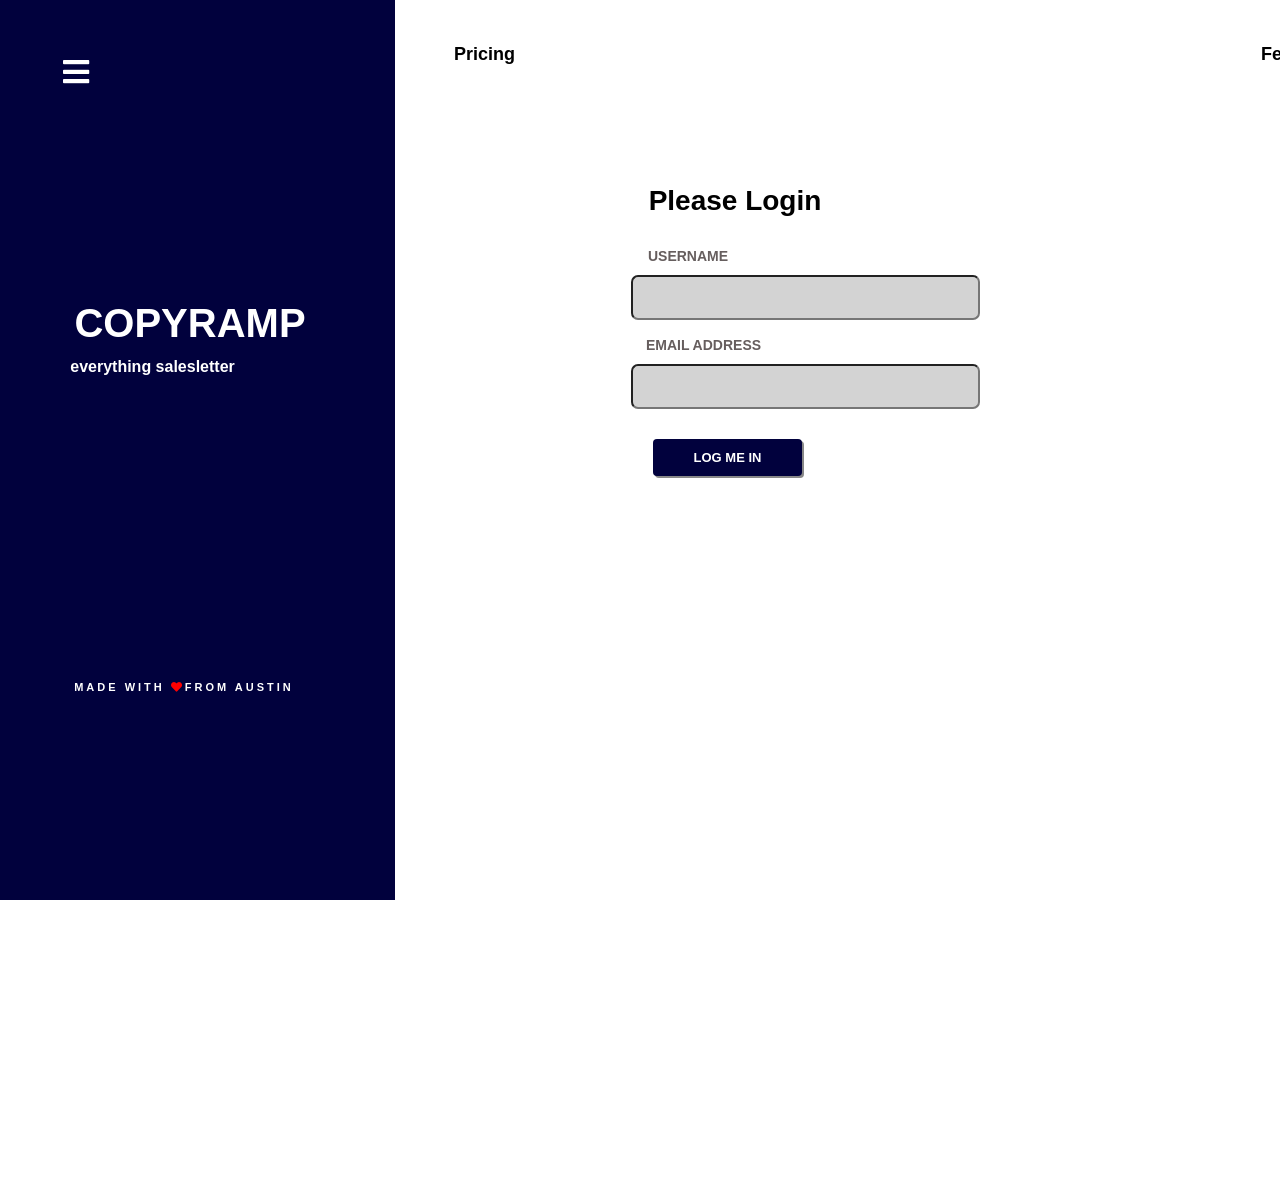
<file: index.html>
<!DOCTYPE html>
<html lang="en">
<head>
    <meta charset="UTF-8">
    <meta name="viewport" content="width=device-width, initial-scale=1.0">
    <meta http-equiv="X-UA-Compatible" content="ie=edge">
    <link rel="stylesheet" href="bootstrap-4.3.1-dist/css/bootstrap.min.css">
    <link rel="stylesheet" href="style.css">
    <link rel="stylesheet" href="/css/all.min.css">
    <title>Document</title>
</head>
<body>
    <div class="row">
        <div class="col-4 firstDiv">
         <!-- <div class="header"> -->
            <nav class="navbar navbar-dark">
                
                <button class="navbar-toggler" type="button" data-toggle="collapse" data-target="#collapsibleNavbar">
                    <i class="fas fa-bars"></i>
                </button>
                <div class="collapse navbar-collapse" id="collapsibleNavbar">
                    <ul class="navbar-nav homeUl">
                        <li class="nav-item">
                            <a class="nav-link" href="#"><i class="fas fa-columns dash"></i><span class="home">Dashboard</span></a>
                        </li>
                        <li class="nav-item">
                            <a class="nav-link" href="#"><i class="fas fa-hand-point-up point"></i><span class="home">Select Niche</span></a>
                        </li>
                        <li class="nav-item">
                            <a class="nav-link" href="#"><i class="fas fa-thumbtack pin"></i><span class="home">Saved Copy</span></a>
                        </li>
                        <li class="nav-item">
                            <a class="nav-link" href="account.html"><i class="fas fa-user account"></i><span class="home">Account Setting</span></a>
                        </li>
                        <li class="nav-item">
                            <a class="nav-link" href="#"><i class="fas fa-envelope support"></i><span class="home">Support</span></a>
                        </li>
                        <li class="nav-item">
                            <a class="nav-link" href="#"><i class="fas fa-sign-out-alt sign"></i><span class="home">Sign Out</span></a>
                        </li>       
                    </ul>
                </div>  
            </nav>
            <h1 class="copy">COPYRAMP</h1>
            <p class="sales">everything salesletter</p>
            <p class="made">MADE WITH <i class="fas fa-heart love"></i>FROM AUSTIN</p>
         <!-- </div> -->
        </div>
        <div class="col-8 secondDiv">
            <nav class="navbar navbar-expand-sm">
                <!-- Brand/logo -->
                <!-- <a class="navbar-brand" href="#">Lo</a> -->
                                
                <!-- Links -->
                <ul class="navbar-nav">
                    <li class="nav-item">
                        <a class="nav-link price" href="#">Pricing</a>
                    </li>
                    <li class="nav-item">
                        <a class="nav-link features" href="#">Features</a>
                    </li>
                    <li class="nav-item">
                        <a class="nav-link btn register" href="#">Register</a>
                    </li>
                </ul>
            </nav>
            <div class="form">
                <form action="">
                    <h4 class="please">Please Login</h4>
                    <label for="name" class="username">USERNAME</label><br>
                    <input type="text" required class="userInput" style="height:45px; background-color: lightgray;" size="35"><br>
                    <label for="email" class="emailAddress">EMAIL ADDRESS</label><br>
                    <input type="email" required class="emailInput" style="height:45px; background-color: lightgray;" size="35"><br>
                    <a href="#" class="btn logMe">LOG ME IN</a>
                </form>
            </div>
        </div>
    </div>








  
    

<script src="/jquery-3.4.1.min.js"></script>
<script src="/popper.min.js"></script>
<script src="/bootstrap-4.3.1-dist/js/bootstrap.min.js"></script>
</body>
</html>
</file>
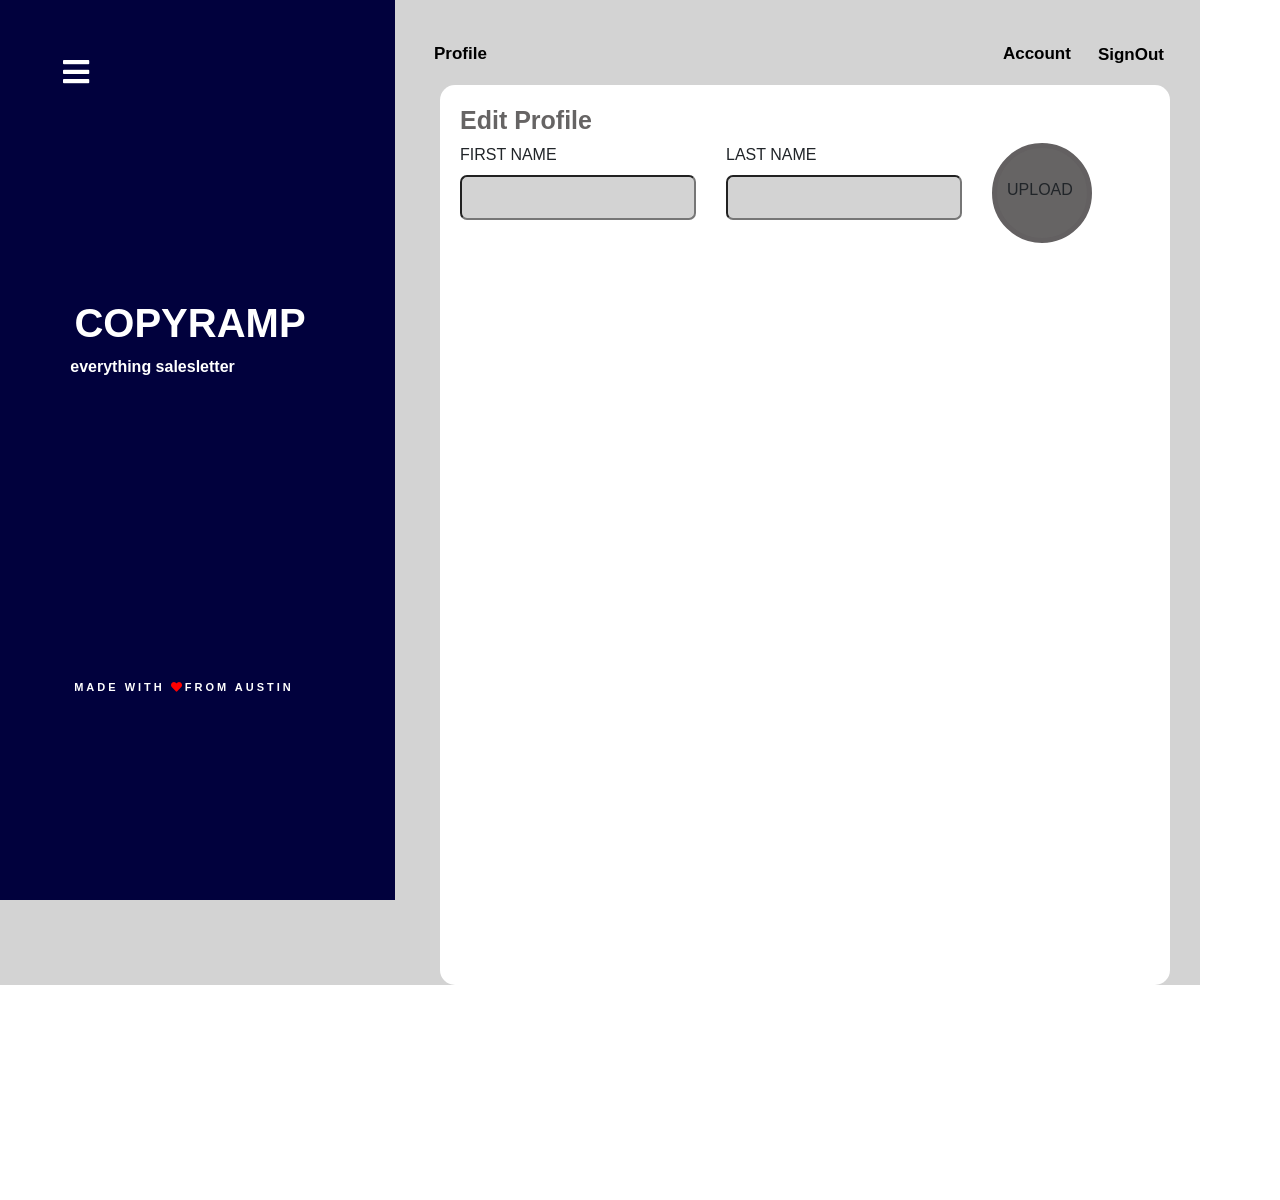
<file: account.html>
<!DOCTYPE html>
<html lang="en">
<head>
    <meta charset="UTF-8">
    <meta name="viewport" content="width=device-width, initial-scale=1.0">
    <meta http-equiv="X-UA-Compatible" content="ie=edge">
    <link rel="stylesheet" href="bootstrap-4.3.1-dist/css/bootstrap.min.css">
    <link rel="stylesheet" href="style.css">
    <link rel="stylesheet" href="/css/all.min.css">
    <title>Document</title>
</head>
<body>
 <div class="coloredbg">
    <div class="row">
        <div class="col-4 firstDiv">
         <!-- <div class="header"> -->
            <nav class="navbar navbar-expand-  navbar-dark">
                        
                <button class="navbar-toggler" type="button" data-toggle="collapse" data-target="#collapsibleNavbar">
                    <i class="fas fa-bars"></i>
                </button>
                <div class="collapse navbar-collapse" id="collapsibleNavbar">
                    <ul class="navbar-nav homeUl">
                        <li class="nav-item">
                            <a class="nav-link" href="#"><i class="fas fa-columns dash"></i><span class="home">Dashboard</span></a>
                        </li>
                        <li class="nav-item">
                            <a class="nav-link" href="#"><i class="fas fa-hand-point-up point"></i><span class="home">Select Niche</span></a>
                        </li>
                        <li class="nav-item">
                            <a class="nav-link" href="#"><i class="fas fa-thumbtack pin"></i><span class="home">Saved Copy</span></a>
                        </li>
                        <li class="nav-item">
                            <a class="nav-link" href="#"><i class="fas fa-user account"></i><span class="home">Account Setting</span></a>
                        </li>
                        <li class="nav-item">
                            <a class="nav-link" href="#"><i class="fas fa-envelope support"></i><span class="home">Support</span></a>
                        </li>
                        <li class="nav-item">
                            <a class="nav-link" href="#"><i class="fas fa-sign-out-alt sign"></i><span class="home">Sign Out</span></a>
                        </li>       
                    </ul>
                </div>  
            </nav>
             <h1 class="copy">COPYRAMP</h1>
            <p class="sales">everything salesletter</p>
            <p class="made">MADE WITH <i class="fas fa-heart love"></i>FROM AUSTIN</p>
            <!-- </div> -->
        </div>
        <div class="col-8 profileNav">
         <!-- <div class="profileNav"> -->
         <!-- <div class="coloredbg"> -->
            <nav class="navbar navbar-expand-sm">
                <!-- Brand/logo -->
                <!-- <a class="navbar-brand" href="#">Lo</a> -->
                                
                <!-- Links -->
                <ul class="navbar-nav">
                    <li class="nav-item">
                        <a class="nav-link pricing" href="#">Profile</a>
                    </li>
                    <li class="nav-item">
                        <a class="nav-link accountSetting" href="#">Account</a>
                    </li>
                    <li class="nav-item">
                        <a class="nav-link btn signAcc" href="#">SignOut</a>
                    </li>
                </ul>
            </nav>
         <!-- </div> -->
         <!-- </div> -->
            <div class="centerAcc">
                <div class="formAcc">
                    <h1 class="edit">Edit Profile</h1>
                    <div class="row">
                        <div class="col">
                            <form action="">
                                <label for="name">FIRST NAME</label><br>
                                <input type="text" name="First Name" id="name" required class="userInput" style="height:45px; background-color: lightgray;" size="23">
                            </form>
                        </div>
                        <div class="col">
                            <label for="lastName">LAST NAME</label><br>
                            <input type="text" name="Last Name" id="lastName" required class="userInput" style="height:45px; background-color: lightgray;" size="23">
                        </div>
                        <div class="col">
                            <div class="DivAcc3">
                                <p class="upload">UPLOAD</p>
                            </div>
                        </div>
                    </div>
                </div>
            </div>
        </div>

    </div>
 </div>








    





<script src="/jquery-3.4.1.min.js"></script>
<script src="/popper.min.js"></script>
<script src="/bootstrap-4.3.1-dist/js/bootstrap.min.js"></script>
</body>
</html>
</file>
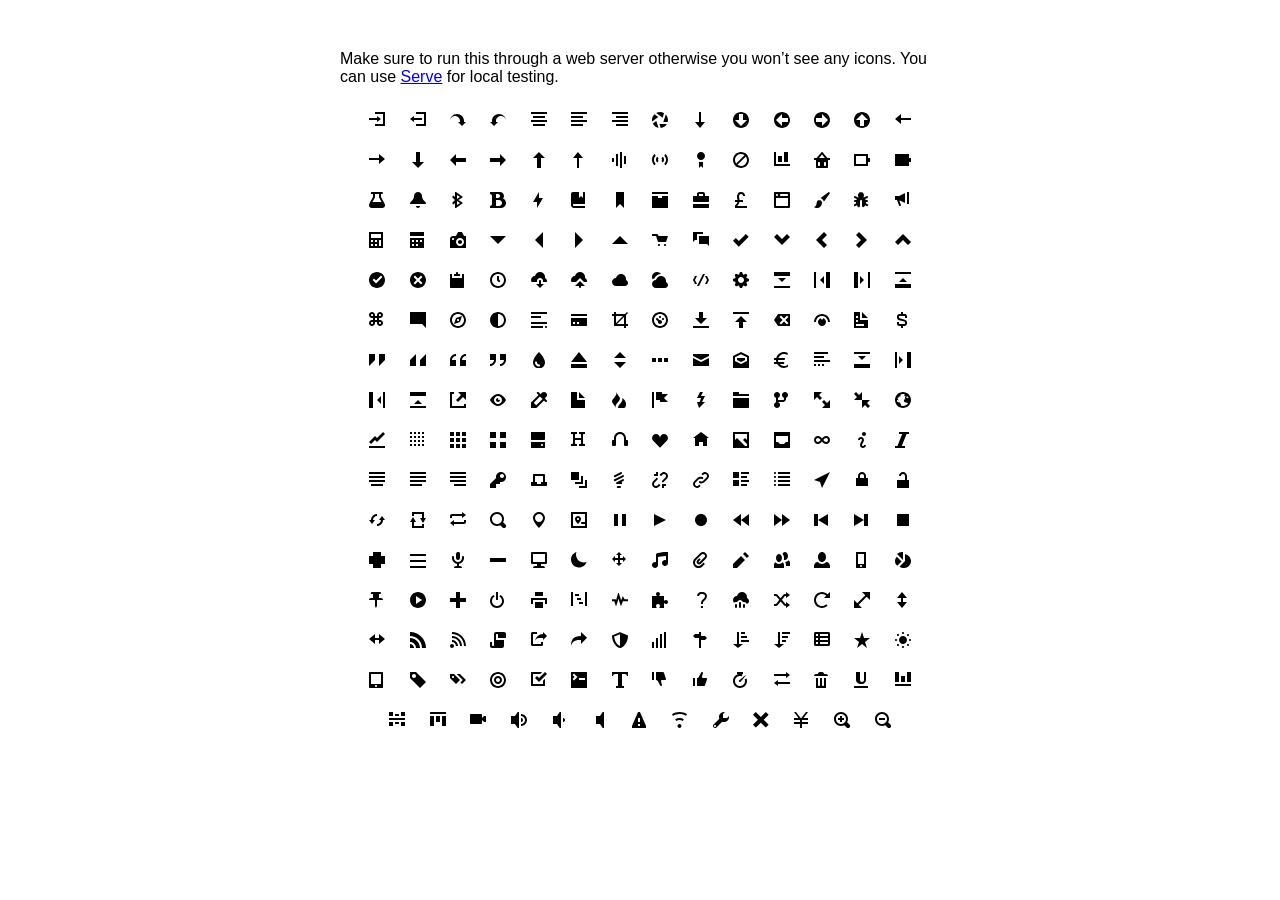
<file: bootstrap-4.3.1-dist/open-iconic-master/sprite/open-iconic.html>
<!DOCTYPE html>
<html>
<head>
<meta charset="utf-8">
<style>
  body {
    font-family: 'Helvetica', sans-serif;
    margin: 50px 0;
  }

  .container {
    width: 600px;
    text-align: center;
    margin: 20px auto;
  }

  .intro {
    text-align: left;
  }

  .icon {

    margin: 10px;
    width: 16px;
    height: 16px;
  }
</style>
</head>
<body>

<div class="container">
  <p class='intro'>
    Make sure to run this through a web server otherwise you won&rsquo;t see any icons. You can use <a href="https://github.com/visionmedia/serve">Serve</a> for local testing.
  </p>
  <svg class="icon">
    <use xlink:href="open-iconic.svg#account-login"></use>
  </svg>

  <svg viewBox="0 0 8 8" class="icon">
    <use xlink:href="open-iconic.svg#account-logout"></use>
  </svg>

  <svg viewBox="0 0 8 8" class="icon">
    <use xlink:href="open-iconic.svg#action-redo"></use>
  </svg>

  <svg viewBox="0 0 8 8" class="icon">
    <use xlink:href="open-iconic.svg#action-undo"></use>
  </svg>

  <svg viewBox="0 0 8 8" class="icon">
    <use xlink:href="open-iconic.svg#align-center"></use>
  </svg>

  <svg viewBox="0 0 8 8" class="icon">
    <use xlink:href="open-iconic.svg#align-left"></use>
  </svg>

  <svg viewBox="0 0 8 8" class="icon">
    <use xlink:href="open-iconic.svg#align-right"></use>
  </svg>

  <svg viewBox="0 0 8 8" class="icon">
    <use xlink:href="open-iconic.svg#aperture"></use>
  </svg>

  <svg viewBox="0 0 8 8" class="icon">
    <use xlink:href="open-iconic.svg#arrow-bottom"></use>
  </svg>

  <svg viewBox="0 0 8 8" class="icon">
    <use xlink:href="open-iconic.svg#arrow-circle-bottom"></use>
  </svg>

  <svg viewBox="0 0 8 8" class="icon">
    <use xlink:href="open-iconic.svg#arrow-circle-left"></use>
  </svg>

  <svg viewBox="0 0 8 8" class="icon">
    <use xlink:href="open-iconic.svg#arrow-circle-right"></use>
  </svg>

  <svg viewBox="0 0 8 8" class="icon">
    <use xlink:href="open-iconic.svg#arrow-circle-top"></use>
  </svg>

  <svg viewBox="0 0 8 8" class="icon">
    <use xlink:href="open-iconic.svg#arrow-left"></use>
  </svg>

  <svg viewBox="0 0 8 8" class="icon">
    <use xlink:href="open-iconic.svg#arrow-right"></use>
  </svg>

  <svg viewBox="0 0 8 8" class="icon">
    <use xlink:href="open-iconic.svg#arrow-thick-bottom"></use>
  </svg>

  <svg viewBox="0 0 8 8" class="icon">
    <use xlink:href="open-iconic.svg#arrow-thick-left"></use>
  </svg>

  <svg viewBox="0 0 8 8" class="icon">
    <use xlink:href="open-iconic.svg#arrow-thick-right"></use>
  </svg>

  <svg viewBox="0 0 8 8" class="icon">
    <use xlink:href="open-iconic.svg#arrow-thick-top"></use>
  </svg>

  <svg viewBox="0 0 8 8" class="icon">
    <use xlink:href="open-iconic.svg#arrow-top"></use>
  </svg>

  <svg viewBox="0 0 8 8" class="icon">
    <use xlink:href="open-iconic.svg#audio-spectrum"></use>
  </svg>

  <svg viewBox="0 0 8 8" class="icon">
    <use xlink:href="open-iconic.svg#audio"></use>
  </svg>

  <svg viewBox="0 0 8 8" class="icon">
    <use xlink:href="open-iconic.svg#badge"></use>
  </svg>

  <svg viewBox="0 0 8 8" class="icon">
    <use xlink:href="open-iconic.svg#ban"></use>
  </svg>

  <svg viewBox="0 0 8 8" class="icon">
    <use xlink:href="open-iconic.svg#bar-chart"></use>
  </svg>

  <svg viewBox="0 0 8 8" class="icon">
    <use xlink:href="open-iconic.svg#basket"></use>
  </svg>

  <svg viewBox="0 0 8 8" class="icon">
    <use xlink:href="open-iconic.svg#battery-empty"></use>
  </svg>

  <svg viewBox="0 0 8 8" class="icon">
    <use xlink:href="open-iconic.svg#battery-full"></use>
  </svg>

  <svg viewBox="0 0 8 8" class="icon">
    <use xlink:href="open-iconic.svg#beaker"></use>
  </svg>

  <svg viewBox="0 0 8 8" class="icon">
    <use xlink:href="open-iconic.svg#bell"></use>
  </svg>

  <svg viewBox="0 0 8 8" class="icon">
    <use xlink:href="open-iconic.svg#bluetooth"></use>
  </svg>

  <svg viewBox="0 0 8 8" class="icon">
    <use xlink:href="open-iconic.svg#bold"></use>
  </svg>

  <svg viewBox="0 0 8 8" class="icon">
    <use xlink:href="open-iconic.svg#bolt"></use>
  </svg>

  <svg viewBox="0 0 8 8" class="icon">
    <use xlink:href="open-iconic.svg#book"></use>
  </svg>

  <svg viewBox="0 0 8 8" class="icon">
    <use xlink:href="open-iconic.svg#bookmark"></use>
  </svg>

  <svg viewBox="0 0 8 8" class="icon">
    <use xlink:href="open-iconic.svg#box"></use>
  </svg>

  <svg viewBox="0 0 8 8" class="icon">
    <use xlink:href="open-iconic.svg#briefcase"></use>
  </svg>

  <svg viewBox="0 0 8 8" class="icon">
    <use xlink:href="open-iconic.svg#british-pound"></use>
  </svg>

  <svg viewBox="0 0 8 8" class="icon">
    <use xlink:href="open-iconic.svg#browser"></use>
  </svg>

  <svg viewBox="0 0 8 8" class="icon">
    <use xlink:href="open-iconic.svg#brush"></use>
  </svg>

  <svg viewBox="0 0 8 8" class="icon">
    <use xlink:href="open-iconic.svg#bug"></use>
  </svg>

  <svg viewBox="0 0 8 8" class="icon">
    <use xlink:href="open-iconic.svg#bullhorn"></use>
  </svg>

  <svg viewBox="0 0 8 8" class="icon">
    <use xlink:href="open-iconic.svg#calculator"></use>
  </svg>

  <svg viewBox="0 0 8 8" class="icon">
    <use xlink:href="open-iconic.svg#calendar"></use>
  </svg>

  <svg viewBox="0 0 8 8" class="icon">
    <use xlink:href="open-iconic.svg#camera-slr"></use>
  </svg>

  <svg viewBox="0 0 8 8" class="icon">
    <use xlink:href="open-iconic.svg#caret-bottom"></use>
  </svg>

  <svg viewBox="0 0 8 8" class="icon">
    <use xlink:href="open-iconic.svg#caret-left"></use>
  </svg>

  <svg viewBox="0 0 8 8" class="icon">
    <use xlink:href="open-iconic.svg#caret-right"></use>
  </svg>

  <svg viewBox="0 0 8 8" class="icon">
    <use xlink:href="open-iconic.svg#caret-top"></use>
  </svg>

  <svg viewBox="0 0 8 8" class="icon">
    <use xlink:href="open-iconic.svg#cart"></use>
  </svg>

  <svg viewBox="0 0 8 8" class="icon">
    <use xlink:href="open-iconic.svg#chat"></use>
  </svg>

  <svg viewBox="0 0 8 8" class="icon">
    <use xlink:href="open-iconic.svg#check"></use>
  </svg>

  <svg viewBox="0 0 8 8" class="icon">
    <use xlink:href="open-iconic.svg#chevron-bottom"></use>
  </svg>

  <svg viewBox="0 0 8 8" class="icon">
    <use xlink:href="open-iconic.svg#chevron-left"></use>
  </svg>

  <svg viewBox="0 0 8 8" class="icon">
    <use xlink:href="open-iconic.svg#chevron-right"></use>
  </svg>

  <svg viewBox="0 0 8 8" class="icon">
    <use xlink:href="open-iconic.svg#chevron-top"></use>
  </svg>

  <svg viewBox="0 0 8 8" class="icon">
    <use xlink:href="open-iconic.svg#circle-check"></use>
  </svg>

  <svg viewBox="0 0 8 8" class="icon">
    <use xlink:href="open-iconic.svg#circle-x"></use>
  </svg>

  <svg viewBox="0 0 8 8" class="icon">
    <use xlink:href="open-iconic.svg#clipboard"></use>
  </svg>

  <svg viewBox="0 0 8 8" class="icon">
    <use xlink:href="open-iconic.svg#clock"></use>
  </svg>

  <svg viewBox="0 0 8 8" class="icon">
    <use xlink:href="open-iconic.svg#cloud-download"></use>
  </svg>

  <svg viewBox="0 0 8 8" class="icon">
    <use xlink:href="open-iconic.svg#cloud-upload"></use>
  </svg>

  <svg viewBox="0 0 8 8" class="icon">
    <use xlink:href="open-iconic.svg#cloud"></use>
  </svg>

  <svg viewBox="0 0 8 8" class="icon">
    <use xlink:href="open-iconic.svg#cloudy"></use>
  </svg>

  <svg viewBox="0 0 8 8" class="icon">
    <use xlink:href="open-iconic.svg#code"></use>
  </svg>

  <svg viewBox="0 0 8 8" class="icon">
    <use xlink:href="open-iconic.svg#cog"></use>
  </svg>

  <svg viewBox="0 0 8 8" class="icon">
    <use xlink:href="open-iconic.svg#collapse-down"></use>
  </svg>

  <svg viewBox="0 0 8 8" class="icon">
    <use xlink:href="open-iconic.svg#collapse-left"></use>
  </svg>

  <svg viewBox="0 0 8 8" class="icon">
    <use xlink:href="open-iconic.svg#collapse-right"></use>
  </svg>

  <svg viewBox="0 0 8 8" class="icon">
    <use xlink:href="open-iconic.svg#collapse-up"></use>
  </svg>

  <svg viewBox="0 0 8 8" class="icon">
    <use xlink:href="open-iconic.svg#command"></use>
  </svg>

  <svg viewBox="0 0 8 8" class="icon">
    <use xlink:href="open-iconic.svg#comment-square"></use>
  </svg>

  <svg viewBox="0 0 8 8" class="icon">
    <use xlink:href="open-iconic.svg#compass"></use>
  </svg>

  <svg viewBox="0 0 8 8" class="icon">
    <use xlink:href="open-iconic.svg#contrast"></use>
  </svg>

  <svg viewBox="0 0 8 8" class="icon">
    <use xlink:href="open-iconic.svg#copywriting"></use>
  </svg>

  <svg viewBox="0 0 8 8" class="icon">
    <use xlink:href="open-iconic.svg#credit-card"></use>
  </svg>

  <svg viewBox="0 0 8 8" class="icon">
    <use xlink:href="open-iconic.svg#crop"></use>
  </svg>

  <svg viewBox="0 0 8 8" class="icon">
    <use xlink:href="open-iconic.svg#dashboard"></use>
  </svg>

  <svg viewBox="0 0 8 8" class="icon">
    <use xlink:href="open-iconic.svg#data-transfer-download"></use>
  </svg>

  <svg viewBox="0 0 8 8" class="icon">
    <use xlink:href="open-iconic.svg#data-transfer-upload"></use>
  </svg>

  <svg viewBox="0 0 8 8" class="icon">
    <use xlink:href="open-iconic.svg#delete"></use>
  </svg>

  <svg viewBox="0 0 8 8" class="icon">
    <use xlink:href="open-iconic.svg#dial"></use>
  </svg>

  <svg viewBox="0 0 8 8" class="icon">
    <use xlink:href="open-iconic.svg#document"></use>
  </svg>

  <svg viewBox="0 0 8 8" class="icon">
    <use xlink:href="open-iconic.svg#dollar"></use>
  </svg>

  <svg viewBox="0 0 8 8" class="icon">
    <use xlink:href="open-iconic.svg#double-quote-sans-left"></use>
  </svg>

  <svg viewBox="0 0 8 8" class="icon">
    <use xlink:href="open-iconic.svg#double-quote-sans-right"></use>
  </svg>

  <svg viewBox="0 0 8 8" class="icon">
    <use xlink:href="open-iconic.svg#double-quote-serif-left"></use>
  </svg>

  <svg viewBox="0 0 8 8" class="icon">
    <use xlink:href="open-iconic.svg#double-quote-serif-right"></use>
  </svg>

  <svg viewBox="0 0 8 8" class="icon">
    <use xlink:href="open-iconic.svg#droplet"></use>
  </svg>

  <svg viewBox="0 0 8 8" class="icon">
    <use xlink:href="open-iconic.svg#eject"></use>
  </svg>

  <svg viewBox="0 0 8 8" class="icon">
    <use xlink:href="open-iconic.svg#elevator"></use>
  </svg>

  <svg viewBox="0 0 8 8" class="icon">
    <use xlink:href="open-iconic.svg#ellipses"></use>
  </svg>

  <svg viewBox="0 0 8 8" class="icon">
    <use xlink:href="open-iconic.svg#envelope-closed"></use>
  </svg>

  <svg viewBox="0 0 8 8" class="icon">
    <use xlink:href="open-iconic.svg#envelope-open"></use>
  </svg>

  <svg viewBox="0 0 8 8" class="icon">
    <use xlink:href="open-iconic.svg#euro"></use>
  </svg>

  <svg viewBox="0 0 8 8" class="icon">
    <use xlink:href="open-iconic.svg#excerpt"></use>
  </svg>

  <svg viewBox="0 0 8 8" class="icon">
    <use xlink:href="open-iconic.svg#expand-down"></use>
  </svg>

  <svg viewBox="0 0 8 8" class="icon">
    <use xlink:href="open-iconic.svg#expand-left"></use>
  </svg>

  <svg viewBox="0 0 8 8" class="icon">
    <use xlink:href="open-iconic.svg#expand-right"></use>
  </svg>

  <svg viewBox="0 0 8 8" class="icon">
    <use xlink:href="open-iconic.svg#expand-up"></use>
  </svg>

  <svg viewBox="0 0 8 8" class="icon">
    <use xlink:href="open-iconic.svg#external-link"></use>
  </svg>

  <svg viewBox="0 0 8 8" class="icon">
    <use xlink:href="open-iconic.svg#eye"></use>
  </svg>

  <svg viewBox="0 0 8 8" class="icon">
    <use xlink:href="open-iconic.svg#eyedropper"></use>
  </svg>

  <svg viewBox="0 0 8 8" class="icon">
    <use xlink:href="open-iconic.svg#file"></use>
  </svg>

  <svg viewBox="0 0 8 8" class="icon">
    <use xlink:href="open-iconic.svg#fire"></use>
  </svg>

  <svg viewBox="0 0 8 8" class="icon">
    <use xlink:href="open-iconic.svg#flag"></use>
  </svg>

  <svg viewBox="0 0 8 8" class="icon">
    <use xlink:href="open-iconic.svg#flash"></use>
  </svg>

  <svg viewBox="0 0 8 8" class="icon">
    <use xlink:href="open-iconic.svg#folder"></use>
  </svg>

  <svg viewBox="0 0 8 8" class="icon">
    <use xlink:href="open-iconic.svg#fork"></use>
  </svg>

  <svg viewBox="0 0 8 8" class="icon">
    <use xlink:href="open-iconic.svg#fullscreen-enter"></use>
  </svg>

  <svg viewBox="0 0 8 8" class="icon">
    <use xlink:href="open-iconic.svg#fullscreen-exit"></use>
  </svg>

  <svg viewBox="0 0 8 8" class="icon">
    <use xlink:href="open-iconic.svg#globe"></use>
  </svg>

  <svg viewBox="0 0 8 8" class="icon">
    <use xlink:href="open-iconic.svg#graph"></use>
  </svg>

  <svg viewBox="0 0 8 8" class="icon">
    <use xlink:href="open-iconic.svg#grid-four-up"></use>
  </svg>

  <svg viewBox="0 0 8 8" class="icon">
    <use xlink:href="open-iconic.svg#grid-three-up"></use>
  </svg>

  <svg viewBox="0 0 8 8" class="icon">
    <use xlink:href="open-iconic.svg#grid-two-up"></use>
  </svg>

  <svg viewBox="0 0 8 8" class="icon">
    <use xlink:href="open-iconic.svg#hard-drive"></use>
  </svg>

  <svg viewBox="0 0 8 8" class="icon">
    <use xlink:href="open-iconic.svg#header"></use>
  </svg>

  <svg viewBox="0 0 8 8" class="icon">
    <use xlink:href="open-iconic.svg#headphones"></use>
  </svg>

  <svg viewBox="0 0 8 8" class="icon">
    <use xlink:href="open-iconic.svg#heart"></use>
  </svg>

  <svg viewBox="0 0 8 8" class="icon">
    <use xlink:href="open-iconic.svg#home"></use>
  </svg>

  <svg viewBox="0 0 8 8" class="icon">
    <use xlink:href="open-iconic.svg#image"></use>
  </svg>

  <svg viewBox="0 0 8 8" class="icon">
    <use xlink:href="open-iconic.svg#inbox"></use>
  </svg>

  <svg viewBox="0 0 8 8" class="icon">
    <use xlink:href="open-iconic.svg#infinity"></use>
  </svg>

  <svg viewBox="0 0 8 8" class="icon">
    <use xlink:href="open-iconic.svg#info"></use>
  </svg>

  <svg viewBox="0 0 8 8" class="icon">
    <use xlink:href="open-iconic.svg#italic"></use>
  </svg>

  <svg viewBox="0 0 8 8" class="icon">
    <use xlink:href="open-iconic.svg#justify-center"></use>
  </svg>

  <svg viewBox="0 0 8 8" class="icon">
    <use xlink:href="open-iconic.svg#justify-left"></use>
  </svg>

  <svg viewBox="0 0 8 8" class="icon">
    <use xlink:href="open-iconic.svg#justify-right"></use>
  </svg>

  <svg viewBox="0 0 8 8" class="icon">
    <use xlink:href="open-iconic.svg#key"></use>
  </svg>

  <svg viewBox="0 0 8 8" class="icon">
    <use xlink:href="open-iconic.svg#laptop"></use>
  </svg>

  <svg viewBox="0 0 8 8" class="icon">
    <use xlink:href="open-iconic.svg#layers"></use>
  </svg>

  <svg viewBox="0 0 8 8" class="icon">
    <use xlink:href="open-iconic.svg#lightbulb"></use>
  </svg>

  <svg viewBox="0 0 8 8" class="icon">
    <use xlink:href="open-iconic.svg#link-broken"></use>
  </svg>

  <svg viewBox="0 0 8 8" class="icon">
    <use xlink:href="open-iconic.svg#link-intact"></use>
  </svg>

  <svg viewBox="0 0 8 8" class="icon">
    <use xlink:href="open-iconic.svg#list-rich"></use>
  </svg>

  <svg viewBox="0 0 8 8" class="icon">
    <use xlink:href="open-iconic.svg#list"></use>
  </svg>

  <svg viewBox="0 0 8 8" class="icon">
    <use xlink:href="open-iconic.svg#location"></use>
  </svg>

  <svg viewBox="0 0 8 8" class="icon">
    <use xlink:href="open-iconic.svg#lock-locked"></use>
  </svg>

  <svg viewBox="0 0 8 8" class="icon">
    <use xlink:href="open-iconic.svg#lock-unlocked"></use>
  </svg>

  <svg viewBox="0 0 8 8" class="icon">
    <use xlink:href="open-iconic.svg#loop-circular"></use>
  </svg>

  <svg viewBox="0 0 8 8" class="icon">
    <use xlink:href="open-iconic.svg#loop-square"></use>
  </svg>

  <svg viewBox="0 0 8 8" class="icon">
    <use xlink:href="open-iconic.svg#loop"></use>
  </svg>

  <svg viewBox="0 0 8 8" class="icon">
    <use xlink:href="open-iconic.svg#magnifying-glass"></use>
  </svg>

  <svg viewBox="0 0 8 8" class="icon">
    <use xlink:href="open-iconic.svg#map-marker"></use>
  </svg>

  <svg viewBox="0 0 8 8" class="icon">
    <use xlink:href="open-iconic.svg#map"></use>
  </svg>

  <svg viewBox="0 0 8 8" class="icon">
    <use xlink:href="open-iconic.svg#media-pause"></use>
  </svg>

  <svg viewBox="0 0 8 8" class="icon">
    <use xlink:href="open-iconic.svg#media-play"></use>
  </svg>

  <svg viewBox="0 0 8 8" class="icon">
    <use xlink:href="open-iconic.svg#media-record"></use>
  </svg>

  <svg viewBox="0 0 8 8" class="icon">
    <use xlink:href="open-iconic.svg#media-skip-backward"></use>
  </svg>

  <svg viewBox="0 0 8 8" class="icon">
    <use xlink:href="open-iconic.svg#media-skip-forward"></use>
  </svg>

  <svg viewBox="0 0 8 8" class="icon">
    <use xlink:href="open-iconic.svg#media-step-backward"></use>
  </svg>

  <svg viewBox="0 0 8 8" class="icon">
    <use xlink:href="open-iconic.svg#media-step-forward"></use>
  </svg>

  <svg viewBox="0 0 8 8" class="icon">
    <use xlink:href="open-iconic.svg#media-stop"></use>
  </svg>

  <svg viewBox="0 0 8 8" class="icon">
    <use xlink:href="open-iconic.svg#medical-cross"></use>
  </svg>

  <svg viewBox="0 0 8 8" class="icon">
    <use xlink:href="open-iconic.svg#menu"></use>
  </svg>

  <svg viewBox="0 0 8 8" class="icon">
    <use xlink:href="open-iconic.svg#microphone"></use>
  </svg>

  <svg viewBox="0 0 8 8" class="icon">
    <use xlink:href="open-iconic.svg#minus"></use>
  </svg>

  <svg viewBox="0 0 8 8" class="icon">
    <use xlink:href="open-iconic.svg#monitor"></use>
  </svg>

  <svg viewBox="0 0 8 8" class="icon">
    <use xlink:href="open-iconic.svg#moon"></use>
  </svg>

  <svg viewBox="0 0 8 8" class="icon">
    <use xlink:href="open-iconic.svg#move"></use>
  </svg>

  <svg viewBox="0 0 8 8" class="icon">
    <use xlink:href="open-iconic.svg#musical-note"></use>
  </svg>

  <svg viewBox="0 0 8 8" class="icon">
    <use xlink:href="open-iconic.svg#paperclip"></use>
  </svg>

  <svg viewBox="0 0 8 8" class="icon">
    <use xlink:href="open-iconic.svg#pencil"></use>
  </svg>

  <svg viewBox="0 0 8 8" class="icon">
    <use xlink:href="open-iconic.svg#people"></use>
  </svg>

  <svg viewBox="0 0 8 8" class="icon">
    <use xlink:href="open-iconic.svg#person"></use>
  </svg>

  <svg viewBox="0 0 8 8" class="icon">
    <use xlink:href="open-iconic.svg#phone"></use>
  </svg>

  <svg viewBox="0 0 8 8" class="icon">
    <use xlink:href="open-iconic.svg#pie-chart"></use>
  </svg>

  <svg viewBox="0 0 8 8" class="icon">
    <use xlink:href="open-iconic.svg#pin"></use>
  </svg>

  <svg viewBox="0 0 8 8" class="icon">
    <use xlink:href="open-iconic.svg#play-circle"></use>
  </svg>

  <svg viewBox="0 0 8 8" class="icon">
    <use xlink:href="open-iconic.svg#plus"></use>
  </svg>

  <svg viewBox="0 0 8 8" class="icon">
    <use xlink:href="open-iconic.svg#power-standby"></use>
  </svg>

  <svg viewBox="0 0 8 8" class="icon">
    <use xlink:href="open-iconic.svg#print"></use>
  </svg>

  <svg viewBox="0 0 8 8" class="icon">
    <use xlink:href="open-iconic.svg#project"></use>
  </svg>

  <svg viewBox="0 0 8 8" class="icon">
    <use xlink:href="open-iconic.svg#pulse"></use>
  </svg>

  <svg viewBox="0 0 8 8" class="icon">
    <use xlink:href="open-iconic.svg#puzzle-piece"></use>
  </svg>

  <svg viewBox="0 0 8 8" class="icon">
    <use xlink:href="open-iconic.svg#question-mark"></use>
  </svg>

  <svg viewBox="0 0 8 8" class="icon">
    <use xlink:href="open-iconic.svg#rain"></use>
  </svg>

  <svg viewBox="0 0 8 8" class="icon">
    <use xlink:href="open-iconic.svg#random"></use>
  </svg>

  <svg viewBox="0 0 8 8" class="icon">
    <use xlink:href="open-iconic.svg#reload"></use>
  </svg>

  <svg viewBox="0 0 8 8" class="icon">
    <use xlink:href="open-iconic.svg#resize-both"></use>
  </svg>

  <svg viewBox="0 0 8 8" class="icon">
    <use xlink:href="open-iconic.svg#resize-height"></use>
  </svg>

  <svg viewBox="0 0 8 8" class="icon">
    <use xlink:href="open-iconic.svg#resize-width"></use>
  </svg>

  <svg viewBox="0 0 8 8" class="icon">
    <use xlink:href="open-iconic.svg#rss-alt"></use>
  </svg>

  <svg viewBox="0 0 8 8" class="icon">
    <use xlink:href="open-iconic.svg#rss"></use>
  </svg>

  <svg viewBox="0 0 8 8" class="icon">
    <use xlink:href="open-iconic.svg#script"></use>
  </svg>

  <svg viewBox="0 0 8 8" class="icon">
    <use xlink:href="open-iconic.svg#share-boxed"></use>
  </svg>

  <svg viewBox="0 0 8 8" class="icon">
    <use xlink:href="open-iconic.svg#share"></use>
  </svg>

  <svg viewBox="0 0 8 8" class="icon">
    <use xlink:href="open-iconic.svg#shield"></use>
  </svg>

  <svg viewBox="0 0 8 8" class="icon">
    <use xlink:href="open-iconic.svg#signal"></use>
  </svg>

  <svg viewBox="0 0 8 8" class="icon">
    <use xlink:href="open-iconic.svg#signpost"></use>
  </svg>

  <svg viewBox="0 0 8 8" class="icon">
    <use xlink:href="open-iconic.svg#sort-ascending"></use>
  </svg>

  <svg viewBox="0 0 8 8" class="icon">
    <use xlink:href="open-iconic.svg#sort-descending"></use>
  </svg>

  <svg viewBox="0 0 8 8" class="icon">
    <use xlink:href="open-iconic.svg#spreadsheet"></use>
  </svg>

  <svg viewBox="0 0 8 8" class="icon">
    <use xlink:href="open-iconic.svg#star"></use>
  </svg>

  <svg viewBox="0 0 8 8" class="icon">
    <use xlink:href="open-iconic.svg#sun"></use>
  </svg>

  <svg viewBox="0 0 8 8" class="icon">
    <use xlink:href="open-iconic.svg#tablet"></use>
  </svg>

  <svg viewBox="0 0 8 8" class="icon">
    <use xlink:href="open-iconic.svg#tag"></use>
  </svg>

  <svg viewBox="0 0 8 8" class="icon">
    <use xlink:href="open-iconic.svg#tags"></use>
  </svg>

  <svg viewBox="0 0 8 8" class="icon">
    <use xlink:href="open-iconic.svg#target"></use>
  </svg>

  <svg viewBox="0 0 8 8" class="icon">
    <use xlink:href="open-iconic.svg#task"></use>
  </svg>

  <svg viewBox="0 0 8 8" class="icon">
    <use xlink:href="open-iconic.svg#terminal"></use>
  </svg>

  <svg viewBox="0 0 8 8" class="icon">
    <use xlink:href="open-iconic.svg#text"></use>
  </svg>

  <svg viewBox="0 0 8 8" class="icon">
    <use xlink:href="open-iconic.svg#thumb-down"></use>
  </svg>

  <svg viewBox="0 0 8 8" class="icon">
    <use xlink:href="open-iconic.svg#thumb-up"></use>
  </svg>

  <svg viewBox="0 0 8 8" class="icon">
    <use xlink:href="open-iconic.svg#timer"></use>
  </svg>

  <svg viewBox="0 0 8 8" class="icon">
    <use xlink:href="open-iconic.svg#transfer"></use>
  </svg>

  <svg viewBox="0 0 8 8" class="icon">
    <use xlink:href="open-iconic.svg#trash"></use>
  </svg>

  <svg viewBox="0 0 8 8" class="icon">
    <use xlink:href="open-iconic.svg#underline"></use>
  </svg>

  <svg viewBox="0 0 8 8" class="icon">
    <use xlink:href="open-iconic.svg#vertical-align-bottom"></use>
  </svg>

  <svg viewBox="0 0 8 8" class="icon">
    <use xlink:href="open-iconic.svg#vertical-align-center"></use>
  </svg>

  <svg viewBox="0 0 8 8" class="icon">
    <use xlink:href="open-iconic.svg#vertical-align-top"></use>
  </svg>

  <svg viewBox="0 0 8 8" class="icon">
    <use xlink:href="open-iconic.svg#video"></use>
  </svg>

  <svg viewBox="0 0 8 8" class="icon">
    <use xlink:href="open-iconic.svg#volume-high"></use>
  </svg>

  <svg viewBox="0 0 8 8" class="icon">
    <use xlink:href="open-iconic.svg#volume-low"></use>
  </svg>

  <svg viewBox="0 0 8 8" class="icon">
    <use xlink:href="open-iconic.svg#volume-off"></use>
  </svg>

  <svg viewBox="0 0 8 8" class="icon">
    <use xlink:href="open-iconic.svg#warning"></use>
  </svg>

  <svg viewBox="0 0 8 8" class="icon">
    <use xlink:href="open-iconic.svg#wifi"></use>
  </svg>

  <svg viewBox="0 0 8 8" class="icon">
    <use xlink:href="open-iconic.svg#wrench"></use>
  </svg>

  <svg viewBox="0 0 8 8" class="icon">
    <use xlink:href="open-iconic.svg#x"></use>
  </svg>

  <svg viewBox="0 0 8 8" class="icon">
    <use xlink:href="open-iconic.svg#yen"></use>
  </svg>

  <svg viewBox="0 0 8 8" class="icon">
    <use xlink:href="open-iconic.svg#zoom-in"></use>
  </svg>

  <svg viewBox="0 0 8 8" class="icon">
    <use xlink:href="open-iconic.svg#zoom-out"></use>
  </svg>

</div>
</body>
</html>
</file>
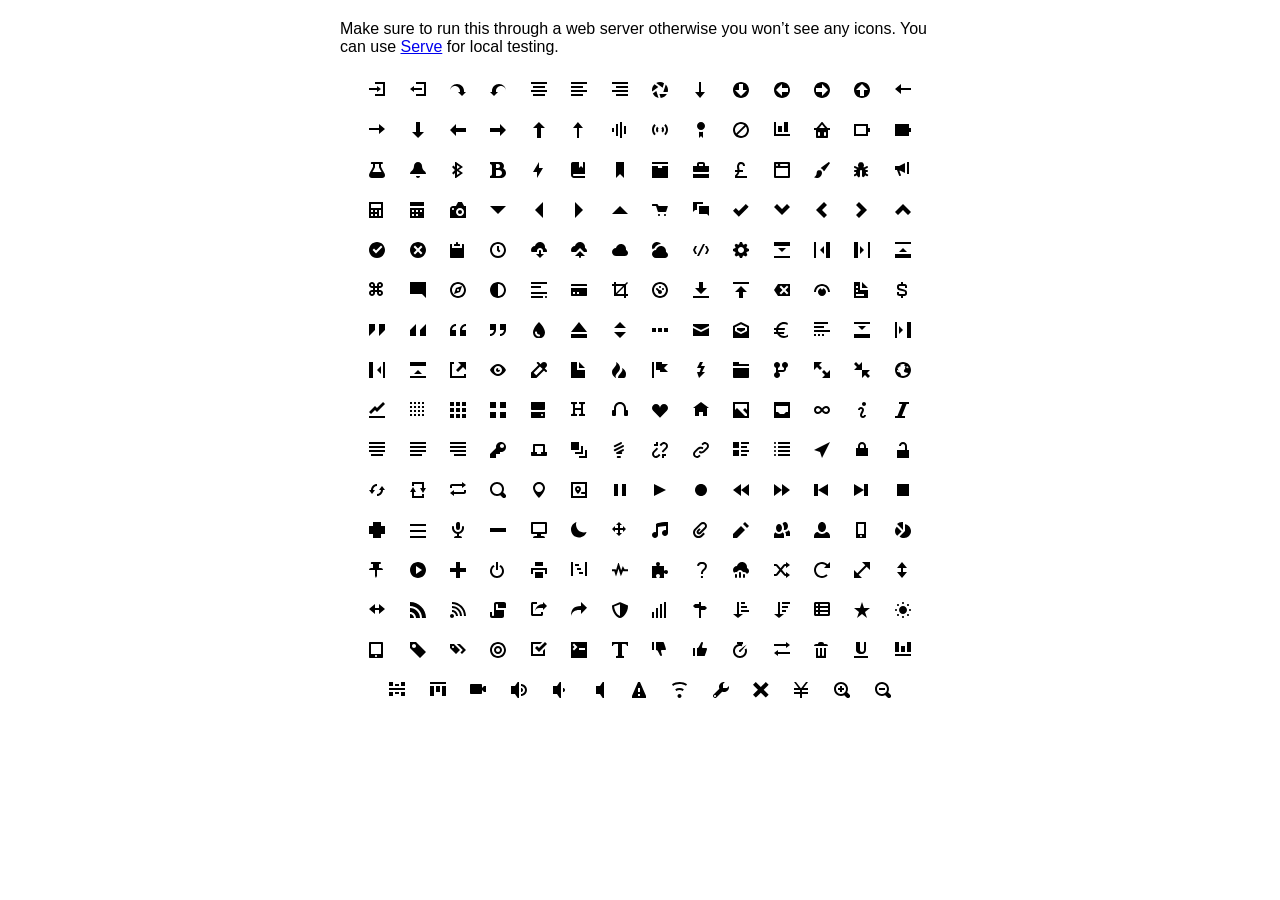
<file: bootstrap-4.3.1-dist/open-iconic-master/sprite/sprite.html>
<!DOCTYPE html>
<html>
<head>
<meta charset="utf-8">
<style>
  body {
    font-family: Helvetica, sans-serif;
  }

  .container {
    width: 600px;
    text-align: center;
    margin: 20px auto;
  }

  .message {
    text-align: left;
  }

  .icon {
    display: inline-block;
    margin: 10px;
    width: 16px;
    height: 16px;
  }
</style>
</head>
<body>

<div class="container">
  <p class="message">Make sure to run this through a web server otherwise you won&rsquo;t see any icons. You can use <a href="https://github.com/visionmedia/serve">Serve</a> for local testing.</p>
  <svg class="icon">
    <use xlink:href="sprite.svg#account-login"></use>
  </svg>

  <svg class="icon">
    <use xlink:href="sprite.svg#account-logout"></use>
  </svg>

  <svg class="icon">
    <use xlink:href="sprite.svg#action-redo"></use>
  </svg>

  <svg class="icon">
    <use xlink:href="sprite.svg#action-undo"></use>
  </svg>

  <svg class="icon">
    <use xlink:href="sprite.svg#align-center"></use>
  </svg>

  <svg class="icon">
    <use xlink:href="sprite.svg#align-left"></use>
  </svg>

  <svg class="icon">
    <use xlink:href="sprite.svg#align-right"></use>
  </svg>

  <svg class="icon">
    <use xlink:href="sprite.svg#aperture"></use>
  </svg>

  <svg class="icon">
    <use xlink:href="sprite.svg#arrow-bottom"></use>
  </svg>

  <svg class="icon">
    <use xlink:href="sprite.svg#arrow-circle-bottom"></use>
  </svg>

  <svg class="icon">
    <use xlink:href="sprite.svg#arrow-circle-left"></use>
  </svg>

  <svg class="icon">
    <use xlink:href="sprite.svg#arrow-circle-right"></use>
  </svg>

  <svg class="icon">
    <use xlink:href="sprite.svg#arrow-circle-top"></use>
  </svg>

  <svg class="icon">
    <use xlink:href="sprite.svg#arrow-left"></use>
  </svg>

  <svg class="icon">
    <use xlink:href="sprite.svg#arrow-right"></use>
  </svg>

  <svg class="icon">
    <use xlink:href="sprite.svg#arrow-thick-bottom"></use>
  </svg>

  <svg class="icon">
    <use xlink:href="sprite.svg#arrow-thick-left"></use>
  </svg>

  <svg class="icon">
    <use xlink:href="sprite.svg#arrow-thick-right"></use>
  </svg>

  <svg class="icon">
    <use xlink:href="sprite.svg#arrow-thick-top"></use>
  </svg>

  <svg class="icon">
    <use xlink:href="sprite.svg#arrow-top"></use>
  </svg>

  <svg class="icon">
    <use xlink:href="sprite.svg#audio-spectrum"></use>
  </svg>

  <svg class="icon">
    <use xlink:href="sprite.svg#audio"></use>
  </svg>

  <svg class="icon">
    <use xlink:href="sprite.svg#badge"></use>
  </svg>

  <svg class="icon">
    <use xlink:href="sprite.svg#ban"></use>
  </svg>

  <svg class="icon">
    <use xlink:href="sprite.svg#bar-chart"></use>
  </svg>

  <svg class="icon">
    <use xlink:href="sprite.svg#basket"></use>
  </svg>

  <svg class="icon">
    <use xlink:href="sprite.svg#battery-empty"></use>
  </svg>

  <svg class="icon">
    <use xlink:href="sprite.svg#battery-full"></use>
  </svg>

  <svg class="icon">
    <use xlink:href="sprite.svg#beaker"></use>
  </svg>

  <svg class="icon">
    <use xlink:href="sprite.svg#bell"></use>
  </svg>

  <svg class="icon">
    <use xlink:href="sprite.svg#bluetooth"></use>
  </svg>

  <svg class="icon">
    <use xlink:href="sprite.svg#bold"></use>
  </svg>

  <svg class="icon">
    <use xlink:href="sprite.svg#bolt"></use>
  </svg>

  <svg class="icon">
    <use xlink:href="sprite.svg#book"></use>
  </svg>

  <svg class="icon">
    <use xlink:href="sprite.svg#bookmark"></use>
  </svg>

  <svg class="icon">
    <use xlink:href="sprite.svg#box"></use>
  </svg>

  <svg class="icon">
    <use xlink:href="sprite.svg#briefcase"></use>
  </svg>

  <svg class="icon">
    <use xlink:href="sprite.svg#british-pound"></use>
  </svg>

  <svg class="icon">
    <use xlink:href="sprite.svg#browser"></use>
  </svg>

  <svg class="icon">
    <use xlink:href="sprite.svg#brush"></use>
  </svg>

  <svg class="icon">
    <use xlink:href="sprite.svg#bug"></use>
  </svg>

  <svg class="icon">
    <use xlink:href="sprite.svg#bullhorn"></use>
  </svg>

  <svg class="icon">
    <use xlink:href="sprite.svg#calculator"></use>
  </svg>

  <svg class="icon">
    <use xlink:href="sprite.svg#calendar"></use>
  </svg>

  <svg class="icon">
    <use xlink:href="sprite.svg#camera-slr"></use>
  </svg>

  <svg class="icon">
    <use xlink:href="sprite.svg#caret-bottom"></use>
  </svg>

  <svg class="icon">
    <use xlink:href="sprite.svg#caret-left"></use>
  </svg>

  <svg class="icon">
    <use xlink:href="sprite.svg#caret-right"></use>
  </svg>

  <svg class="icon">
    <use xlink:href="sprite.svg#caret-top"></use>
  </svg>

  <svg class="icon">
    <use xlink:href="sprite.svg#cart"></use>
  </svg>

  <svg class="icon">
    <use xlink:href="sprite.svg#chat"></use>
  </svg>

  <svg class="icon">
    <use xlink:href="sprite.svg#check"></use>
  </svg>

  <svg class="icon">
    <use xlink:href="sprite.svg#chevron-bottom"></use>
  </svg>

  <svg class="icon">
    <use xlink:href="sprite.svg#chevron-left"></use>
  </svg>

  <svg class="icon">
    <use xlink:href="sprite.svg#chevron-right"></use>
  </svg>

  <svg class="icon">
    <use xlink:href="sprite.svg#chevron-top"></use>
  </svg>

  <svg class="icon">
    <use xlink:href="sprite.svg#circle-check"></use>
  </svg>

  <svg class="icon">
    <use xlink:href="sprite.svg#circle-x"></use>
  </svg>

  <svg class="icon">
    <use xlink:href="sprite.svg#clipboard"></use>
  </svg>

  <svg class="icon">
    <use xlink:href="sprite.svg#clock"></use>
  </svg>

  <svg class="icon">
    <use xlink:href="sprite.svg#cloud-download"></use>
  </svg>

  <svg class="icon">
    <use xlink:href="sprite.svg#cloud-upload"></use>
  </svg>

  <svg class="icon">
    <use xlink:href="sprite.svg#cloud"></use>
  </svg>

  <svg class="icon">
    <use xlink:href="sprite.svg#cloudy"></use>
  </svg>

  <svg class="icon">
    <use xlink:href="sprite.svg#code"></use>
  </svg>

  <svg class="icon">
    <use xlink:href="sprite.svg#cog"></use>
  </svg>

  <svg class="icon">
    <use xlink:href="sprite.svg#collapse-down"></use>
  </svg>

  <svg class="icon">
    <use xlink:href="sprite.svg#collapse-left"></use>
  </svg>

  <svg class="icon">
    <use xlink:href="sprite.svg#collapse-right"></use>
  </svg>

  <svg class="icon">
    <use xlink:href="sprite.svg#collapse-up"></use>
  </svg>

  <svg class="icon">
    <use xlink:href="sprite.svg#command"></use>
  </svg>

  <svg class="icon">
    <use xlink:href="sprite.svg#comment-square"></use>
  </svg>

  <svg class="icon">
    <use xlink:href="sprite.svg#compass"></use>
  </svg>

  <svg class="icon">
    <use xlink:href="sprite.svg#contrast"></use>
  </svg>

  <svg class="icon">
    <use xlink:href="sprite.svg#copywriting"></use>
  </svg>

  <svg class="icon">
    <use xlink:href="sprite.svg#credit-card"></use>
  </svg>

  <svg class="icon">
    <use xlink:href="sprite.svg#crop"></use>
  </svg>

  <svg class="icon">
    <use xlink:href="sprite.svg#dashboard"></use>
  </svg>

  <svg class="icon">
    <use xlink:href="sprite.svg#data-transfer-download"></use>
  </svg>

  <svg class="icon">
    <use xlink:href="sprite.svg#data-transfer-upload"></use>
  </svg>

  <svg class="icon">
    <use xlink:href="sprite.svg#delete"></use>
  </svg>

  <svg class="icon">
    <use xlink:href="sprite.svg#dial"></use>
  </svg>

  <svg class="icon">
    <use xlink:href="sprite.svg#document"></use>
  </svg>

  <svg class="icon">
    <use xlink:href="sprite.svg#dollar"></use>
  </svg>

  <svg class="icon">
    <use xlink:href="sprite.svg#double-quote-sans-left"></use>
  </svg>

  <svg class="icon">
    <use xlink:href="sprite.svg#double-quote-sans-right"></use>
  </svg>

  <svg class="icon">
    <use xlink:href="sprite.svg#double-quote-serif-left"></use>
  </svg>

  <svg class="icon">
    <use xlink:href="sprite.svg#double-quote-serif-right"></use>
  </svg>

  <svg class="icon">
    <use xlink:href="sprite.svg#droplet"></use>
  </svg>

  <svg class="icon">
    <use xlink:href="sprite.svg#eject"></use>
  </svg>

  <svg class="icon">
    <use xlink:href="sprite.svg#elevator"></use>
  </svg>

  <svg class="icon">
    <use xlink:href="sprite.svg#ellipses"></use>
  </svg>

  <svg class="icon">
    <use xlink:href="sprite.svg#envelope-closed"></use>
  </svg>

  <svg class="icon">
    <use xlink:href="sprite.svg#envelope-open"></use>
  </svg>

  <svg class="icon">
    <use xlink:href="sprite.svg#euro"></use>
  </svg>

  <svg class="icon">
    <use xlink:href="sprite.svg#excerpt"></use>
  </svg>

  <svg class="icon">
    <use xlink:href="sprite.svg#expand-down"></use>
  </svg>

  <svg class="icon">
    <use xlink:href="sprite.svg#expand-left"></use>
  </svg>

  <svg class="icon">
    <use xlink:href="sprite.svg#expand-right"></use>
  </svg>

  <svg class="icon">
    <use xlink:href="sprite.svg#expand-up"></use>
  </svg>

  <svg class="icon">
    <use xlink:href="sprite.svg#external-link"></use>
  </svg>

  <svg class="icon">
    <use xlink:href="sprite.svg#eye"></use>
  </svg>

  <svg class="icon">
    <use xlink:href="sprite.svg#eyedropper"></use>
  </svg>

  <svg class="icon">
    <use xlink:href="sprite.svg#file"></use>
  </svg>

  <svg class="icon">
    <use xlink:href="sprite.svg#fire"></use>
  </svg>

  <svg class="icon">
    <use xlink:href="sprite.svg#flag"></use>
  </svg>

  <svg class="icon">
    <use xlink:href="sprite.svg#flash"></use>
  </svg>

  <svg class="icon">
    <use xlink:href="sprite.svg#folder"></use>
  </svg>

  <svg class="icon">
    <use xlink:href="sprite.svg#fork"></use>
  </svg>

  <svg class="icon">
    <use xlink:href="sprite.svg#fullscreen-enter"></use>
  </svg>

  <svg class="icon">
    <use xlink:href="sprite.svg#fullscreen-exit"></use>
  </svg>

  <svg class="icon">
    <use xlink:href="sprite.svg#globe"></use>
  </svg>

  <svg class="icon">
    <use xlink:href="sprite.svg#graph"></use>
  </svg>

  <svg class="icon">
    <use xlink:href="sprite.svg#grid-four-up"></use>
  </svg>

  <svg class="icon">
    <use xlink:href="sprite.svg#grid-three-up"></use>
  </svg>

  <svg class="icon">
    <use xlink:href="sprite.svg#grid-two-up"></use>
  </svg>

  <svg class="icon">
    <use xlink:href="sprite.svg#hard-drive"></use>
  </svg>

  <svg class="icon">
    <use xlink:href="sprite.svg#header"></use>
  </svg>

  <svg class="icon">
    <use xlink:href="sprite.svg#headphones"></use>
  </svg>

  <svg class="icon">
    <use xlink:href="sprite.svg#heart"></use>
  </svg>

  <svg class="icon">
    <use xlink:href="sprite.svg#home"></use>
  </svg>

  <svg class="icon">
    <use xlink:href="sprite.svg#image"></use>
  </svg>

  <svg class="icon">
    <use xlink:href="sprite.svg#inbox"></use>
  </svg>

  <svg class="icon">
    <use xlink:href="sprite.svg#infinity"></use>
  </svg>

  <svg class="icon">
    <use xlink:href="sprite.svg#info"></use>
  </svg>

  <svg class="icon">
    <use xlink:href="sprite.svg#italic"></use>
  </svg>

  <svg class="icon">
    <use xlink:href="sprite.svg#justify-center"></use>
  </svg>

  <svg class="icon">
    <use xlink:href="sprite.svg#justify-left"></use>
  </svg>

  <svg class="icon">
    <use xlink:href="sprite.svg#justify-right"></use>
  </svg>

  <svg class="icon">
    <use xlink:href="sprite.svg#key"></use>
  </svg>

  <svg class="icon">
    <use xlink:href="sprite.svg#laptop"></use>
  </svg>

  <svg class="icon">
    <use xlink:href="sprite.svg#layers"></use>
  </svg>

  <svg class="icon">
    <use xlink:href="sprite.svg#lightbulb"></use>
  </svg>

  <svg class="icon">
    <use xlink:href="sprite.svg#link-broken"></use>
  </svg>

  <svg class="icon">
    <use xlink:href="sprite.svg#link-intact"></use>
  </svg>

  <svg class="icon">
    <use xlink:href="sprite.svg#list-rich"></use>
  </svg>

  <svg class="icon">
    <use xlink:href="sprite.svg#list"></use>
  </svg>

  <svg class="icon">
    <use xlink:href="sprite.svg#location"></use>
  </svg>

  <svg class="icon">
    <use xlink:href="sprite.svg#lock-locked"></use>
  </svg>

  <svg class="icon">
    <use xlink:href="sprite.svg#lock-unlocked"></use>
  </svg>

  <svg class="icon">
    <use xlink:href="sprite.svg#loop-circular"></use>
  </svg>

  <svg class="icon">
    <use xlink:href="sprite.svg#loop-square"></use>
  </svg>

  <svg class="icon">
    <use xlink:href="sprite.svg#loop"></use>
  </svg>

  <svg class="icon">
    <use xlink:href="sprite.svg#magnifying-glass"></use>
  </svg>

  <svg class="icon">
    <use xlink:href="sprite.svg#map-marker"></use>
  </svg>

  <svg class="icon">
    <use xlink:href="sprite.svg#map"></use>
  </svg>

  <svg class="icon">
    <use xlink:href="sprite.svg#media-pause"></use>
  </svg>

  <svg class="icon">
    <use xlink:href="sprite.svg#media-play"></use>
  </svg>

  <svg class="icon">
    <use xlink:href="sprite.svg#media-record"></use>
  </svg>

  <svg class="icon">
    <use xlink:href="sprite.svg#media-skip-backward"></use>
  </svg>

  <svg class="icon">
    <use xlink:href="sprite.svg#media-skip-forward"></use>
  </svg>

  <svg class="icon">
    <use xlink:href="sprite.svg#media-step-backward"></use>
  </svg>

  <svg class="icon">
    <use xlink:href="sprite.svg#media-step-forward"></use>
  </svg>

  <svg class="icon">
    <use xlink:href="sprite.svg#media-stop"></use>
  </svg>

  <svg class="icon">
    <use xlink:href="sprite.svg#medical-cross"></use>
  </svg>

  <svg class="icon">
    <use xlink:href="sprite.svg#menu"></use>
  </svg>

  <svg class="icon">
    <use xlink:href="sprite.svg#microphone"></use>
  </svg>

  <svg class="icon">
    <use xlink:href="sprite.svg#minus"></use>
  </svg>

  <svg class="icon">
    <use xlink:href="sprite.svg#monitor"></use>
  </svg>

  <svg class="icon">
    <use xlink:href="sprite.svg#moon"></use>
  </svg>

  <svg class="icon">
    <use xlink:href="sprite.svg#move"></use>
  </svg>

  <svg class="icon">
    <use xlink:href="sprite.svg#musical-note"></use>
  </svg>

  <svg class="icon">
    <use xlink:href="sprite.svg#paperclip"></use>
  </svg>

  <svg class="icon">
    <use xlink:href="sprite.svg#pencil"></use>
  </svg>

  <svg class="icon">
    <use xlink:href="sprite.svg#people"></use>
  </svg>

  <svg class="icon">
    <use xlink:href="sprite.svg#person"></use>
  </svg>

  <svg class="icon">
    <use xlink:href="sprite.svg#phone"></use>
  </svg>

  <svg class="icon">
    <use xlink:href="sprite.svg#pie-chart"></use>
  </svg>

  <svg class="icon">
    <use xlink:href="sprite.svg#pin"></use>
  </svg>

  <svg class="icon">
    <use xlink:href="sprite.svg#play-circle"></use>
  </svg>

  <svg class="icon">
    <use xlink:href="sprite.svg#plus"></use>
  </svg>

  <svg class="icon">
    <use xlink:href="sprite.svg#power-standby"></use>
  </svg>

  <svg class="icon">
    <use xlink:href="sprite.svg#print"></use>
  </svg>

  <svg class="icon">
    <use xlink:href="sprite.svg#project"></use>
  </svg>

  <svg class="icon">
    <use xlink:href="sprite.svg#pulse"></use>
  </svg>

  <svg class="icon">
    <use xlink:href="sprite.svg#puzzle-piece"></use>
  </svg>

  <svg class="icon">
    <use xlink:href="sprite.svg#question-mark"></use>
  </svg>

  <svg class="icon">
    <use xlink:href="sprite.svg#rain"></use>
  </svg>

  <svg class="icon">
    <use xlink:href="sprite.svg#random"></use>
  </svg>

  <svg class="icon">
    <use xlink:href="sprite.svg#reload"></use>
  </svg>

  <svg class="icon">
    <use xlink:href="sprite.svg#resize-both"></use>
  </svg>

  <svg class="icon">
    <use xlink:href="sprite.svg#resize-height"></use>
  </svg>

  <svg class="icon">
    <use xlink:href="sprite.svg#resize-width"></use>
  </svg>

  <svg class="icon">
    <use xlink:href="sprite.svg#rss-alt"></use>
  </svg>

  <svg class="icon">
    <use xlink:href="sprite.svg#rss"></use>
  </svg>

  <svg class="icon">
    <use xlink:href="sprite.svg#script"></use>
  </svg>

  <svg class="icon">
    <use xlink:href="sprite.svg#share-boxed"></use>
  </svg>

  <svg class="icon">
    <use xlink:href="sprite.svg#share"></use>
  </svg>

  <svg class="icon">
    <use xlink:href="sprite.svg#shield"></use>
  </svg>

  <svg class="icon">
    <use xlink:href="sprite.svg#signal"></use>
  </svg>

  <svg class="icon">
    <use xlink:href="sprite.svg#signpost"></use>
  </svg>

  <svg class="icon">
    <use xlink:href="sprite.svg#sort-ascending"></use>
  </svg>

  <svg class="icon">
    <use xlink:href="sprite.svg#sort-descending"></use>
  </svg>

  <svg class="icon">
    <use xlink:href="sprite.svg#spreadsheet"></use>
  </svg>

  <svg class="icon">
    <use xlink:href="sprite.svg#star"></use>
  </svg>

  <svg class="icon">
    <use xlink:href="sprite.svg#sun"></use>
  </svg>

  <svg class="icon">
    <use xlink:href="sprite.svg#tablet"></use>
  </svg>

  <svg class="icon">
    <use xlink:href="sprite.svg#tag"></use>
  </svg>

  <svg class="icon">
    <use xlink:href="sprite.svg#tags"></use>
  </svg>

  <svg class="icon">
    <use xlink:href="sprite.svg#target"></use>
  </svg>

  <svg class="icon">
    <use xlink:href="sprite.svg#task"></use>
  </svg>

  <svg class="icon">
    <use xlink:href="sprite.svg#terminal"></use>
  </svg>

  <svg class="icon">
    <use xlink:href="sprite.svg#text"></use>
  </svg>

  <svg class="icon">
    <use xlink:href="sprite.svg#thumb-down"></use>
  </svg>

  <svg class="icon">
    <use xlink:href="sprite.svg#thumb-up"></use>
  </svg>

  <svg class="icon">
    <use xlink:href="sprite.svg#timer"></use>
  </svg>

  <svg class="icon">
    <use xlink:href="sprite.svg#transfer"></use>
  </svg>

  <svg class="icon">
    <use xlink:href="sprite.svg#trash"></use>
  </svg>

  <svg class="icon">
    <use xlink:href="sprite.svg#underline"></use>
  </svg>

  <svg class="icon">
    <use xlink:href="sprite.svg#vertical-align-bottom"></use>
  </svg>

  <svg class="icon">
    <use xlink:href="sprite.svg#vertical-align-center"></use>
  </svg>

  <svg class="icon">
    <use xlink:href="sprite.svg#vertical-align-top"></use>
  </svg>

  <svg class="icon">
    <use xlink:href="sprite.svg#video"></use>
  </svg>

  <svg class="icon">
    <use xlink:href="sprite.svg#volume-high"></use>
  </svg>

  <svg class="icon">
    <use xlink:href="sprite.svg#volume-low"></use>
  </svg>

  <svg class="icon">
    <use xlink:href="sprite.svg#volume-off"></use>
  </svg>

  <svg class="icon">
    <use xlink:href="sprite.svg#warning"></use>
  </svg>

  <svg class="icon">
    <use xlink:href="sprite.svg#wifi"></use>
  </svg>

  <svg class="icon">
    <use xlink:href="sprite.svg#wrench"></use>
  </svg>

  <svg class="icon">
    <use xlink:href="sprite.svg#x"></use>
  </svg>

  <svg class="icon">
    <use xlink:href="sprite.svg#yen"></use>
  </svg>

  <svg class="icon">
    <use xlink:href="sprite.svg#zoom-in"></use>
  </svg>

  <svg class="icon">
    <use xlink:href="sprite.svg#zoom-out"></use>
  </svg>

</div>
</body>
</html>
</file>
<file: style.css>
.firstDiv {
    background-color: rgb(1, 1, 61);
    /* width: 100%; */
    height: 100vh;
    overflow-y: scroll;
}
.copy {
    font-weight: 800;
    color: #ffffff;
    margin-top: 200px;
    text-align: center;
}
.sales {
    color: #ffffff;
    font-weight: 600;
    text-align: center;
    margin-right: 75px; 
}
.love {
    color: red;
}
.made {
    color: #ffffff;
    font-size: 11px;
    font-weight: bold;
    letter-spacing: 3px;
    text-align: center;
    margin-right: 12px;
    margin-top: 300px;
}
.home {
    color: #ffffff;
    font-size: 22px;
    font-weight: 700;
}
.dash {
    color: #ffffff;
    margin-right: 25px;
}
.dash:hover {
    color: aqua;
}
.point {
    color: #ffffff;
    margin-right: 25px;
}
.point:hover {
    color: aqua;
}
.pin {
    color: #ffffff;
    margin-right: 25px;
}
.pin:hover {
    color: aqua;
}
.account {
    color: #ffffff;
    margin-right: 25px;
}
.account:hover {
    color: aqua;
}
.support {
    color: #ffffff;
    margin-right: 25px;
}
.support:hover {
    color: aqua;
}
.sign {
    color: #ffffff;
    margin-right: px;
}
.sign:hover {
    color: aqua;
}
.nav-link i {
    font-size: 25px;
}
.navbar-toggler-icon {
    display: inline-block;
    color: #ffffff;
}
.navbar-toggler{
    border: none;
    color: #ffffff;
    margin-top: 45px;
    margin-left: 35px;
}
.navbar-toggler i{
    color: #ffffff;
    font-size: 30px;
    /* border-radius: 60px !important; */
}
.homeUl {
    margin-top: 60px;
}
.price {
    margin-left: 20px;
    color: black;
    font-weight: 700;
    font-size: 18px;
    margin-top: 25px; 
}
.price:hover {
    color: black;
}
.features {
    margin-left: 730px;
    margin-right: 18px;
    font-weight: 700;
    color: black;
    font-size: 18px;
    margin-top: 25px; 
}
.features:hover {
    color: black;
}
.register {
    display: inline-block;
    padding-left: 15px !important;
    padding-right: 15px !important;
    padding-top: 5px;
    border-radius: 6px;
    color: #ffffff;
    background-color: red;
    margin-left: 10px;
    font-weight: 650;
    font-size: 17px;
    margin-top: 25px;   
}
.register:hover {
    color: #ffffff;
}

.secondDiv {
    height: 100vh;
}
.please {
    color: black;
    font-weight: 700;
    margin-right: 140px;
    font-size: 28px;
}
.username {
    margin-right: 234px;
    margin-top: 20px;
    font-size: 14px;
    font-weight: 700;
    color: rgb(102, 94, 94);
}
.userInput {
    display: inline;
    border-radius: 7px;
}
.emailAddress {
    margin-right: 203px;
    margin-top: 15px;
    font-size: 14px;
    font-weight: 700;
    color: rgb(102, 94, 94);
}
.emailInput {
    display: inline;
    border-radius: 7px;
}
.logMe {
    margin-right: 155px;
    margin-top: 30px;
    font-weight: 790 !important;
}
.logMe:hover {
    color: #ffffff;
}
.form {
    text-align: center;
    margin-top: 100px;
}
body {
    width:1200px;
    height:1200px;
    overflow:hidden;
}
.form a {
    background-color: rgb(1, 1, 61);
    color: #ffffff;
    padding-left: 40px;
    padding-right: 40px;
    padding-top: 8px;
    padding-bottom: 8px;
    font-size: 13px;
    font-weight: 700;
    box-shadow: 2px 2px #888888;
    border-radius: 4px;
}
.pricing {
    color: black;
    font-size: 17px;
    font-weight: 700;
    margin-top: 25px;

}
.accountSetting {
    color: black;
    margin-left: 500px;
    margin-right: 10px;
    font-size: 17px;
    font-weight: 700;
    margin-top: 25px;
    /* background-color: #636061; */
}
.signAcc {
    color: black;
    /* margin-left: 20px;  */
    font-size: 17px;
    font-weight: 700;
    margin-top: 25px;
}
.coloredbg {
    background-color: lightgrey;
    /* width:px; */
}
.centerAcc {
    background-color: #ffffff;
    margin-left: 30px;
    margin-right: 30px;
    border-radius: 15px;
    height: 100vh;
}
.edit {
    font-size: 25px;
    font-weight: 700;
    color: #666464;
}
.formAcc {
    padding-top: 20px;
    margin-left: 20px;
}
.DivAcc3 {
    border-radius: 360px;
    background-color: #666464;
    display: inline-block;
    /* margin: 20px; */
    width: 100px;
    height: 100px;
    /* these values get added to your 100px by default */
    border: 5px solid #636061;
    padding: 10px;
}
.upload {
    padding-top: 20px;
}
</file>
